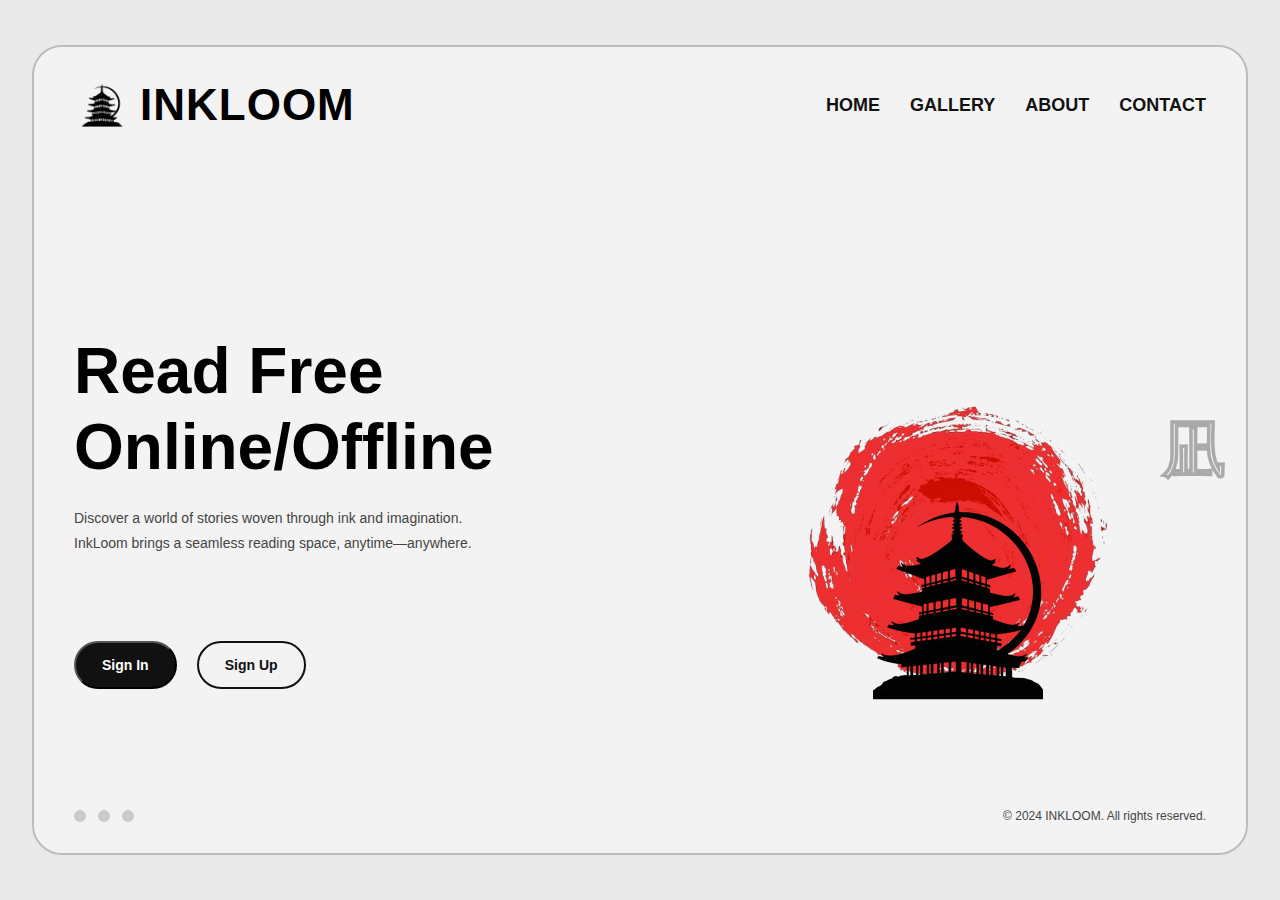
<file: index.html>
<!DOCTYPE html>
<html lang="en">
<head>
  <meta charset="UTF-8" />
  <title>INKLOOM</title>
  <meta name="viewport" content="width=device-width, initial-scale=1.0" />
    
  <link rel="icon" href="assets/japanese-temple.png" />
  <link rel="stylesheet" href="operatingSystem/index.css" />
  <link rel="stylesheet" href="operatingSystem/popupOverlay.css" />

  <script type="text/javascript" src="operatingSystem/popupOverlay.js" defer></script>

</head>
<body>

  <div class="container">

    <!-- HEADER -->
    <header>
      <div class="logo">
        <div class="logo-box"></div>
        INKLOOM
      </div>

      <nav>
        <a href="#">HOME</a>
        <a href="#">GALLERY</a>
        <a href="#">ABOUT</a>
        <a href="#">CONTACT</a>
      </nav>
    </header>

    <!-- HERO -->
    <section class="hero">

      <div class="hero-text">
        <h1>
          
          Read Free<br>
          Online/Offline
        </h1>

        <p>
          Discover a world of stories woven through ink and imagination. <br>
          InkLoom brings a seamless reading space, anytime—anywhere.
        </p>

        <div class="buttons"> 
          <button type="button" class="signinBtn" onclick="openSigninPopup()">Sign In</button>
          <button type="button" class="signupBtn" onclick="openSignupPopup()">Sign Up</button>
        </div>
      </div>

      <div class="hero-visual">
        <div class="sun"></div>
        <div class="shrine"></div>
      </div>

    </section>

    <div class="side-text">凪</div>

    <!-- FOOTER -->
    <footer>
      <div class="dots">
        <div class="dot a"></div>
        <div class="dot b"></div>
        <div class="dot c"></div>
      </div>

      <div class="footer-text">
        © 2024 INKLOOM. All rights reserved.
      </div>
    </footer>

    <!-- SIGN IN POPUP TOGGLE -->   
    <div class="popupSigninOverlay" id="popupSigninOverlay">
      <div class="signinBox">
        <h2>SIGN IN</h2><br>
        <input type="email" placeholder="Email" required>
        <input type="password" placeholder="Password" required>
        <button class="submitBtn" onclick="submitSignIn()">Sign In</button><br><br>
        <p>Don't have an account? <a href="">Sign Up</a></p>
      </div>
    </div>

    <!-- SIGN UP POPUP TOGGLE -->   
    <div class="popupSignupOverlay" id="popupSignupOverlay">
      <div class="signupBox">
        <h2>SIGN UP</h2><br>
        <input type="email" placeholder="Email" required>
        <input type="password" placeholder="Password" required>
        <button class="submitBtn" onclick="submitSignUp()">Sign Up</button><br><br>
        <p>Already have an account? <a href="">Sign In</a></p>
      </div>
    </div>

  </div>

</body>
</html>
</file>
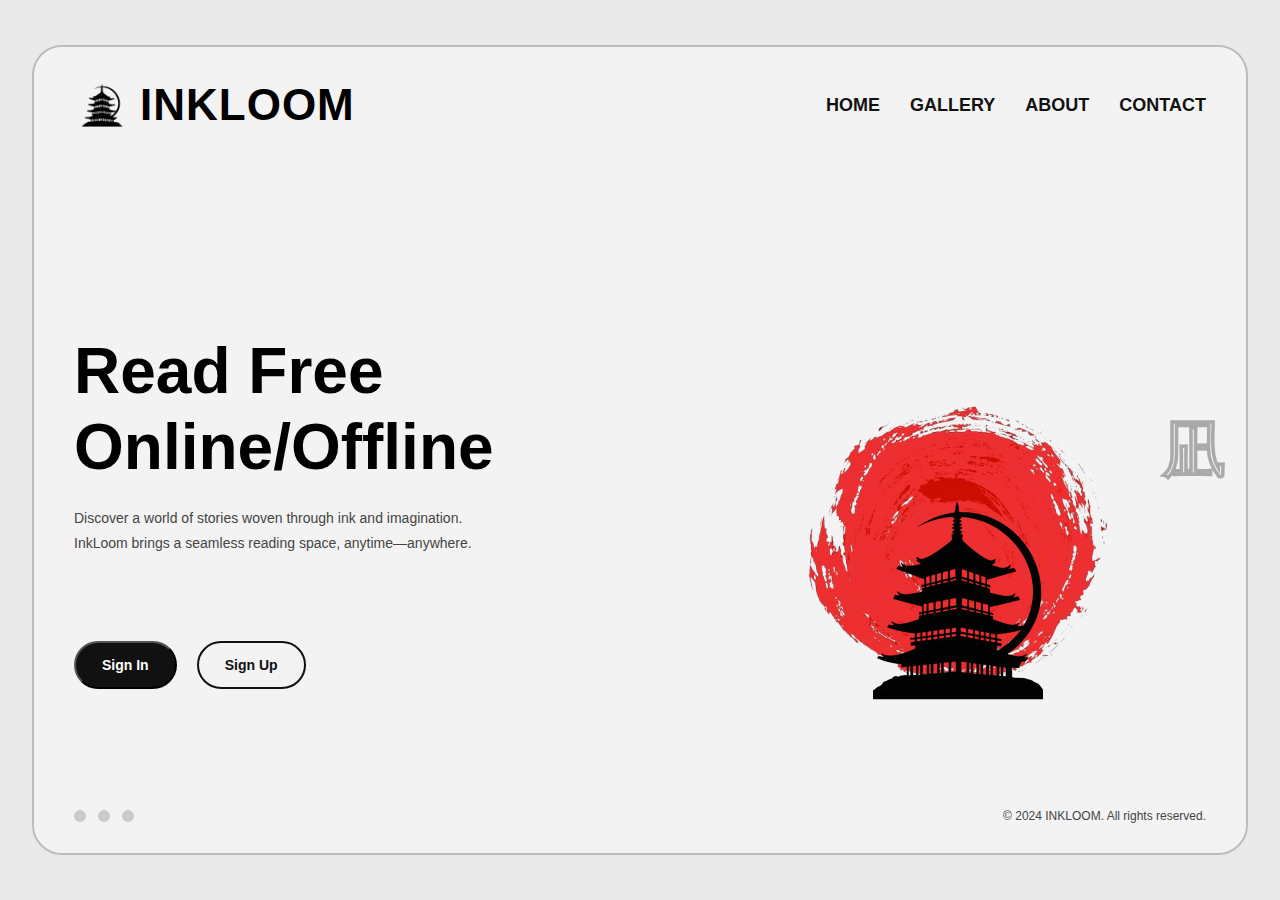
<file: operatingSystem/index.html>
<!DOCTYPE html>
<html lang="en">
<head>
  <meta charset="UTF-8" />
  <title>INKLOOM</title>
  <meta name="viewport" content="width=device-width, initial-scale=1.0" />
    
  <link rel="icon" href="assets/japanese-temple.png" />
  <link rel="stylesheet" href="index.css" />
  <link rel="stylesheet" href="popupOverlay.css" />

  <script type="text/javascript" src="popupOverlay.js" defer></script>

</head>
<body>

  <div class="container">

    <!-- HEADER -->
    <header>
      <div class="logo">
        <div class="logo-box"></div>
        INKLOOM
      </div>

      <nav>
        <a href="#">HOME</a>
        <a href="#">GALLERY</a>
        <a href="#">ABOUT</a>
        <a href="#">CONTACT</a>
      </nav>
    </header>

    <!-- HERO -->
    <section class="hero">

      <div class="hero-text">
        <h1>
          
          Read Free<br>
          Online/Offline
        </h1>

        <p>
          Discover a world of stories woven through ink and imagination. <br>
          InkLoom brings a seamless reading space, anytime—anywhere.
        </p>

        <div class="buttons"> 
          <button type="button" class="signinBtn" onclick="openSigninPopup()">Sign In</button>
          <button type="button" class="signupBtn" onclick="openSignupPopup()">Sign Up</button>
        </div>
      </div>

      <div class="hero-visual">
        <div class="sun"></div>
        <div class="shrine"></div>
      </div>

    </section>

    <div class="side-text">凪</div>

    <!-- FOOTER -->
    <footer>
      <div class="dots">
        <div class="dot a"></div>
        <div class="dot b"></div>
        <div class="dot c"></div>
      </div>

      <div class="footer-text">
        © 2024 INKLOOM. All rights reserved.
      </div>
    </footer>

    <!-- SIGN IN POPUP TOGGLE -->   
    <div class="popupSigninOverlay" id="popupSigninOverlay">
      <div class="signinBox">
        <h2>SIGN IN</h2><br>
        <input type="email" placeholder="Email" required>
        <input type="password" placeholder="Password" required>
        <button class="submitBtn" onclick="submitSignIn()">Sign In</button><br><br>
        <p>Don't have an account? <a href="">Sign Up</a></p>
      </div>
    </div>

    <!-- SIGN UP POPUP TOGGLE -->   
    <div class="popupSignupOverlay" id="popupSignupOverlay">
      <div class="signupBox">
        <h2>SIGN UP</h2><br>
        <input type="email" placeholder="Email" required>
        <input type="password" placeholder="Password" required>
        <button class="submitBtn" onclick="submitSignUp()">Sign Up</button><br><br>
        <p>Already have an account? <a href="">Sign In</a></p>
      </div>
    </div>

  </div>

</body>
</html>
</file>
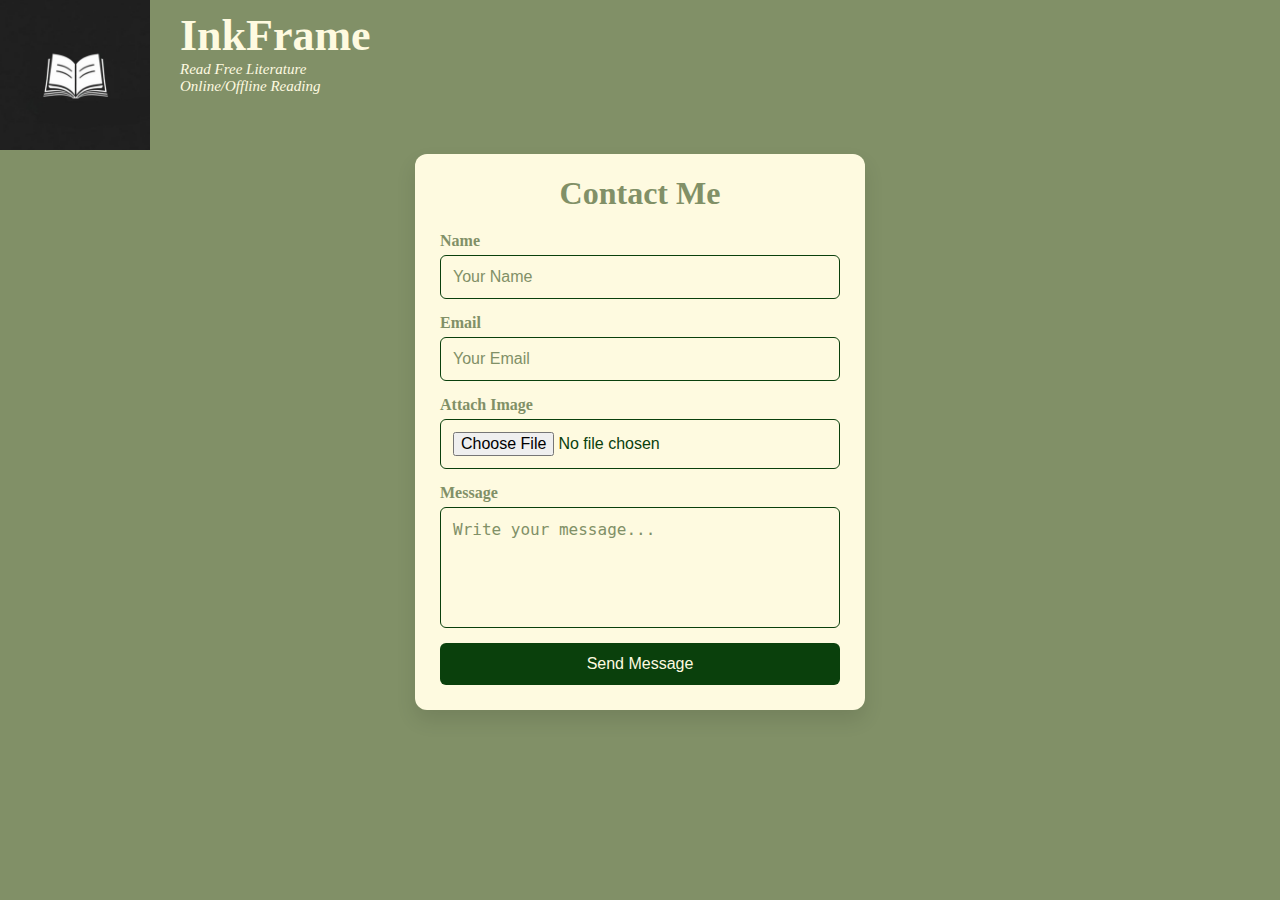
<file: contact.html>
<!DOCTYPE html>
<html lang="en">
<head>
    <meta charset="UTF-8">
    <meta name="viewport" content="width=device-width, initial-scale=1.0">
    <title>Contact</title>
    <link rel="stylesheet" href="css/contact.css">
    <link rel="stylesheet" href="css/colorpalette.css">
</head>
<body>

    <table class="header-table">
        <tr>
            <!-- Image spans multiple rows -->
            <td rowspan="2" class="logo-cell">
                <a href="index.html">
                    <img src="images/InkFrame_Logo.png" alt="InkFrame Logo" class="logo">
                </a>
            </td>

            <!-- First row content -->
            <td class="title-cell">
                <h1><a href="index.html">InkFrame</a></h1>
                <p class="tagline">Read Free Literature</p>
                <p class="sub-tagline">Online/Offline Reading</p>
            </td>

            <!-- Spacer cells for layout -->
            <td class="spacer"></td>
        </tr>
    </table>





    <div class="contact-container">
        <h1>Contact Me</h1>
        <form action="mailto:henzlher.143@gmail.com" method="post" enctype="text/plain">
            <label for="name">Name</label>
            <input type="text" id="name" name="name" placeholder="Your Name" required>

            <label for="email">Email</label>
            <input type="email" id="email" name="email" placeholder="Your Email" required>

            <label for="file">Attach Image</label>
            <input type="file" id="file" name="file" placeholder="Send files here..." required>

            <label for="message">Message</label>
            <textarea id="message" name="message" placeholder="Write your message..." rows="5" required></textarea>

            <button type="submit">Send Message</button>
        </form>
    </div>
</body>
</html>
</file>
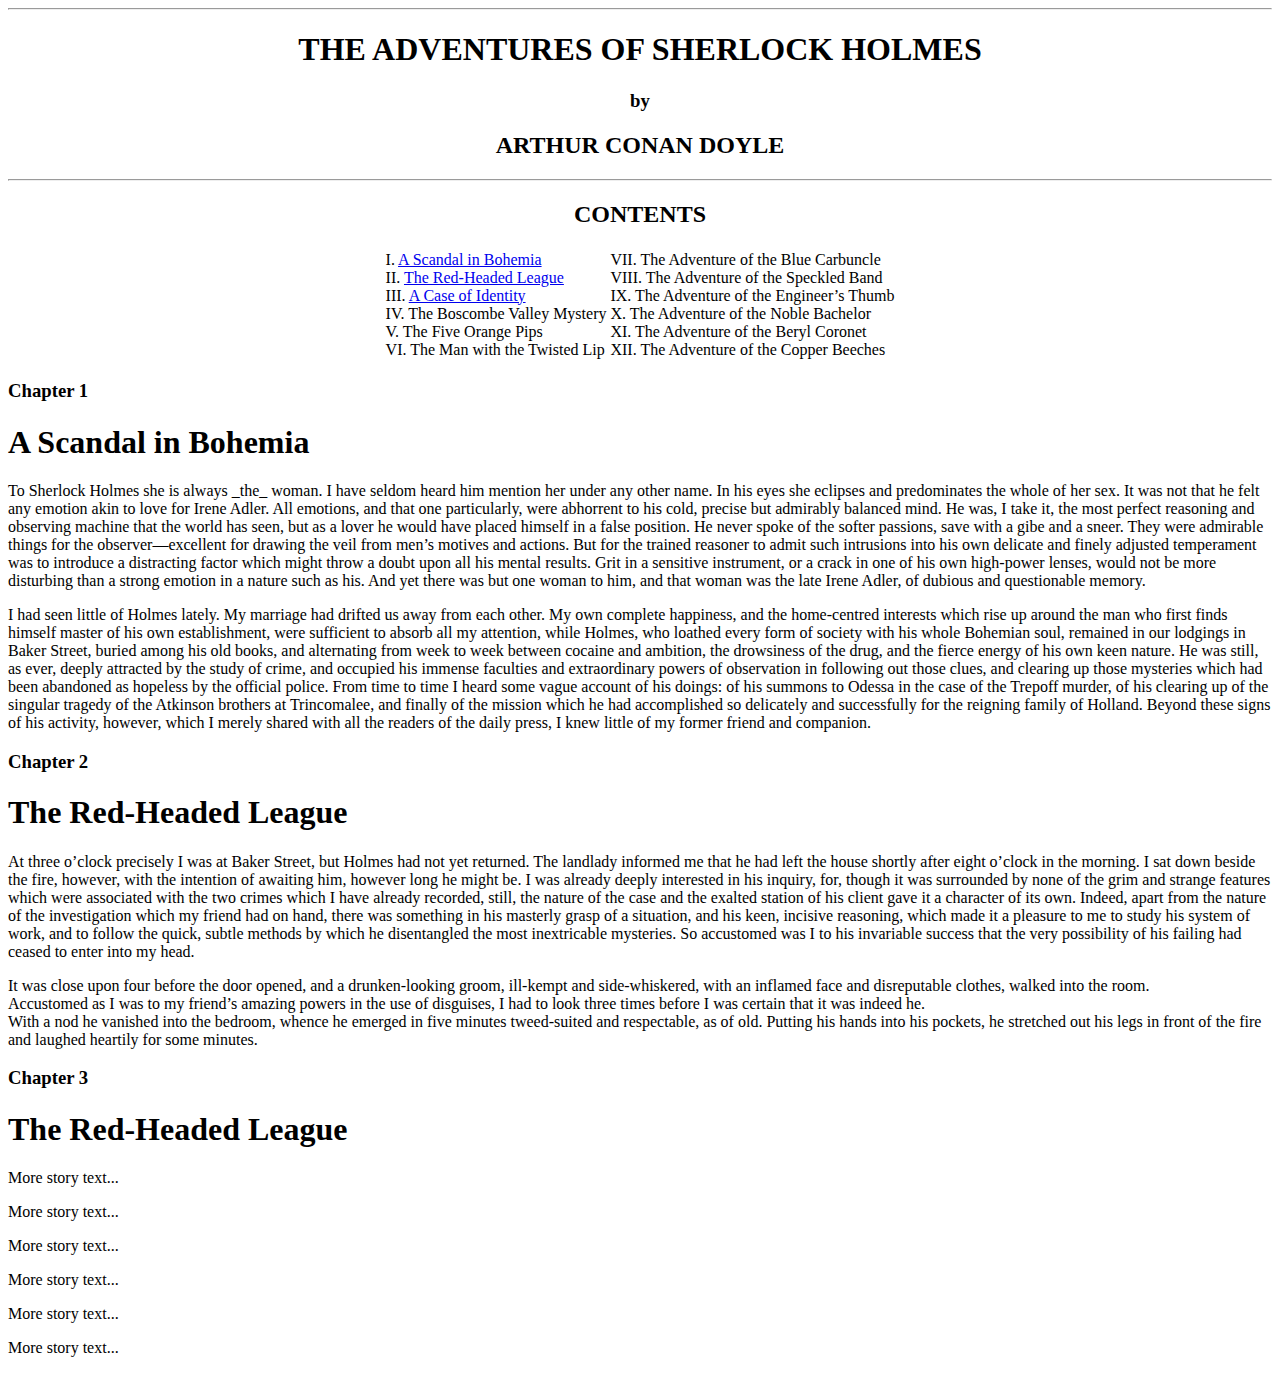
<file: library.html>
<!DOCTYPE html>
<html lang="en">
  <head>
    <meta charset="UTF-8" />
    <meta name="viewport" content="width=device-width, initial-scale=1.0" />
    <title>InkFrames</title>
  </head>
  <body>
    
  </body>
</html>

<html>
  <body>
    <!-- HEADER -->
    <center>
      <div>
        <hr />
        <div>
          <h1>THE ADVENTURES OF SHERLOCK HOLMES</h1>
          <h3>by</h3>
          <h2>ARTHUR CONAN DOYLE</h2>
        </div>
        <hr />
      </div>
    </center>

    <!-- LEFT COLUMN CONTENTS (no styling, just HTML) -->
    <center>
      <h2>CONTENTS</h2>

      <table>
        <tr>
          <td>
            I. <a href="#chap01">A Scandal in Bohemia</a><br />
            II. <a href="#chap02">The Red-Headed League</a><br />
            III. <a href="#chap03">A Case of Identity</a><br />
            IV. The Boscombe Valley Mystery<br />
            V. The Five Orange Pips<br />
            VI. The Man with the Twisted Lip<br />
          </td>

          <td>
            VII. The Adventure of the Blue Carbuncle<br />
            VIII. The Adventure of the Speckled Band<br />
            IX. The Adventure of the Engineer’s Thumb<br />
            X. The Adventure of the Noble Bachelor<br />
            XI. The Adventure of the Beryl Coronet<br />
            XII. The Adventure of the Copper Beeches<br />
          </td>
        </tr>
      </table>
    </center>

    <!-- CHAPTER 1 -->
    <div id="chap01">
      <h3>Chapter 1</h3>
      <h1>A Scandal in Bohemia</h1>

      <p>
        To Sherlock Holmes she is always _the_ woman. I have seldom heard him
        mention her under any other name. In his eyes she eclipses and
        predominates the whole of her sex. It was not that he felt any emotion
        akin to love for Irene Adler. All emotions, and that one particularly,
        were abhorrent to his cold, precise but admirably balanced mind. He was,
        I take it, the most perfect reasoning and observing machine that the
        world has seen, but as a lover he would have placed himself in a false
        position. He never spoke of the softer passions, save with a gibe and a
        sneer. They were admirable things for the observer—excellent for drawing
        the veil from men’s motives and actions. But for the trained reasoner to
        admit such intrusions into his own delicate and finely adjusted
        temperament was to introduce a distracting factor which might throw a
        doubt upon all his mental results. Grit in a sensitive instrument, or a
        crack in one of his own high-power lenses, would not be more disturbing
        than a strong emotion in a nature such as his. And yet there was but one
        woman to him, and that woman was the late Irene Adler, of dubious and
        questionable memory.
      </p>

      <p>
        I had seen little of Holmes lately. My marriage had drifted us away from
        each other. My own complete happiness, and the home-centred interests
        which rise up around the man who first finds himself master of his own
        establishment, were sufficient to absorb all my attention, while Holmes,
        who loathed every form of society with his whole Bohemian soul, remained
        in our lodgings in Baker Street, buried among his old books, and
        alternating from week to week between cocaine and ambition, the
        drowsiness of the drug, and the fierce energy of his own keen nature. He
        was still, as ever, deeply attracted by the study of crime, and occupied
        his immense faculties and extraordinary powers of observation in
        following out those clues, and clearing up those mysteries which had
        been abandoned as hopeless by the official police. From time to time I
        heard some vague account of his doings: of his summons to Odessa in the
        case of the Trepoff murder, of his clearing up of the singular tragedy
        of the Atkinson brothers at Trincomalee, and finally of the mission
        which he had accomplished so delicately and successfully for the
        reigning family of Holland. Beyond these signs of his activity, however,
        which I merely shared with all the readers of the daily press, I knew
        little of my former friend and companion.
      </p>
    </div>

    <!-- CHAPTER 2 -->
    <div id="chap02">
      <h3>Chapter 2</h3>
      <h1>The Red-Headed League</h1>

      <p>
        At three o’clock precisely I was at Baker Street, but Holmes had not yet
        returned. The landlady informed me that he had left the house shortly
        after eight o’clock in the morning. I sat down beside the fire, however,
        with the intention of awaiting him, however long he might be. I was
        already deeply interested in his inquiry, for, though it was surrounded
        by none of the grim and strange features which were associated with the
        two crimes which I have already recorded, still, the nature of the case
        and the exalted station of his client gave it a character of its own.
        Indeed, apart from the nature of the investigation which my friend had
        on hand, there was something in his masterly grasp of a situation, and
        his keen, incisive reasoning, which made it a pleasure to me to study
        his system of work, and to follow the quick, subtle methods by which he
        disentangled the most inextricable mysteries. So accustomed was I to his
        invariable success that the very possibility of his failing had ceased
        to enter into my head.
      </p>
      <p>
        It was close upon four before the door opened, and a drunken-looking
        groom, ill-kempt and side-whiskered, with an inflamed face and
        disreputable clothes, walked into the room. <br />
        Accustomed as I was to my friend’s amazing powers in the use of
        disguises, I had to look three times before I was certain that it was
        indeed he.<br />
        With a nod he vanished into the bedroom, whence he emerged in five
        minutes tweed-suited and respectable, as of old. Putting his hands into
        his pockets, he stretched out his legs in front of the fire and laughed
        heartily for some minutes.
      </p>
    </div>

    <!-- CHAPTER 3 -->
    <div id="chap03">
      <h3>Chapter 3</h3>
      <h1>The Red-Headed League</h1>

      <p>More story text...</p>
      <p>More story text...</p>
      <p>More story text...</p>
      <p>More story text...</p>
      <p>More story text...</p>
      <p>More story text...</p>
    </div>
  </body>
</html>
</file>
<file: operatingSystem/index.css>
* {
    margin: 0;
    padding: 0;
    box-sizing: border-box;
    font-family: "Arial", sans-serif;
}

body {
    background: #e9e9e9;
    display: flex;
    justify-content: center;
    align-items: center;
    min-height: 100vh;
}

/* MAIN CONTAINER */
.container {
    width: 95%;
    max-width: 1400px;
    height: 90vh;
    background: #f3f3f3;
    border-radius: 30px;
    border: 2px solid #bdbdbd;
    padding: 30px 40px;
    display: flex;
    flex-direction: column;
    position: relative;
    overflow: hidden;
}

/* HEADER */
header {
    display: flex;
    justify-content: space-between;
    align-items: center;
}

.logo {
    font-weight: bold;
    font-size: 44px;
    letter-spacing: 1px;
    display: flex;
    align-items: center;
    gap: 10px;
}

.logo-box {
    width: 56px;
    height: 56px;
    background: url('../images/japanese-temple.png');
    background-size: cover;
    border-radius: 6px;
}

nav {
    display: flex;
    align-items: center;
    gap: 30px;
}

nav a {
    text-decoration: none;
    color: #111;
    font-weight: 600;
    font-size: 18px;
    cursor: pointer;
    transition: color 0.3s ease, transform 0.3s ease, font-size 0.3s ease;
}

nav a:hover {
    color: red;
    transform: translateY(-2px);
    font-size: 20px;
}


.order-btn {
    padding: 10px 22px;
    background: #111;
    color: #fff;
    border-radius: 30px;
    font-size: 14px;
    font-weight: bold;
}

/* HERO SECTION */
.hero {
    flex: 1;
    display: grid;
    grid-template-columns: 1.2fr 1fr;
    align-items: center;
    padding-top: 40px;
    gap: 40px;
}

.hero-text h1 {
    font-size: clamp(36px, 5vw, 64px);
    font-weight: 800;
    line-height: 1.2;
    margin-bottom: 20px;
}

.hero-text p {
    max-width: 500px;
    font-size: 14px;
    line-height: 1.8;
    color: #444;
    margin-bottom: 35px;
}

.buttons {
    display: flex;
    position: relative;
    top: 50px;
    gap: 20px;
}

.signinBtn {
  background: #111;
  color: #fff;
  padding: 14px 26px;
  border-radius: 30px;
  font-weight: bold;
  font-size: 14px;
  cursor: pointer;
  transition: 
    transform 0.25s ease,
    box-shadow 0.25s ease,
    background 0.25s ease;
}

.signinBtn:hover {
  background: #000;
  transform: translateY(-3px);
  box-shadow: 0 10px 25px rgba(0, 0, 0, 0.35);
}

.signupBtn {
    background: transparent;
    color: #111;
    padding: 14px 26px;
    border-radius: 30px;
    border: 2px solid #111;
    font-weight: bold;
    font-size: 14px;
    cursor: pointer;
    transition: 
    transform 0.25s ease,
    box-shadow 0.25s ease,
    background 0.25s ease;
}

.signupBtn:hover {
  transform: translateY(-3px);
  box-shadow: 0 10px 25px rgba(0, 0, 0, 0.35);
}



/* RIGHT SIDE VISUAL (PLACEHOLDERS) */
.hero-visual {
    position: relative;
    height: 100%;
    display: flex;
    justify-content: center;
    align-items: center;
}

.sun {
    position: absolute;
    bottom: 80px;
    width: 350px;
    height: 350px;
    background: url('../images/red-sun.png');
    background-size: cover;
}

.shrine {
    position: absolute;
    bottom: 80px;
    width: 170px;
    height: 220px;
    background-image: url('../images/japanese-temple.png');
    background-position: 50%;
}

/* JAPANESE TEXT PLACEHOLDER */
.side-text {
    position: absolute;
    right: 20px;
    top: 50%;
    transform: translateY(-50%);
    font-size: 64px;
    font-weight: 800;
    color: transparent;
    -webkit-text-stroke: 1.5px #aaa;
}

/* FOOTER */
footer {
    display: flex;
    justify-content: space-between;
    align-items: center;
    padding-top: 10px;
}

.dots {
    display: flex;
    gap: 12px;
}

.dot.a, .dot.b, .dot.c {
    width: 12px;
    height: 12px;
    border-radius: 50%;
    background: #ccc;
}

.footer-text {
    font-size: 12px;
    color: #444;
}

/* RESPONSIVE */
@media (max-width: 900px) {
    .hero {
    grid-template-columns: 1fr;
    text-align: center;
    }

    .buttons {
    justify-content: center;
    }

    .side-text {
    display: none;
    }
}
</file>
<file: operatingSystem/popupOverlay.css>
/* POPUP BOX OVERLAY */
.signinBox {
    width: 350px;
    
    border: #000 1px solid;
    border-radius: 12px;    
    position: absolute;
    top: 50%; /* center vertically */
    left: 50%; /* center horizontally */
    transform: translate(-50%, -50%);
    text-align: center;
    padding: 30px 30px;
    box-shadow: 0 5px 15px rgba(0,0,0,0.3);
    z-index: 1000;
}

/* Inputs inside popup */
.signinBox input[type="email"],
.signinBox input[type="password"] {
    width: 85%;
    padding: 10px;
    margin: 10px 0;
    border-radius: 6px;
    border: 1px solid #ccc;
    font-size: 16px;
}

/* Sign-in texts */
.signinBox h2 {
    margin-bottom: 5px;
    font-size: 30px;
    color: white;
}
.signinBox p {
    font-size: 14px;
    color: white;
    margin-bottom: 15px;
}
.signinBox a {
    color: white;
    font-size: 14px;
    text-decoration: none;
}

/* Sign-in button */
.signinBox button {
    width: 85%;
    padding: 10px;
    margin-top: 20px;
    border: none;
    border-radius: 6px;
    background: #000;
    color: #fff;
    font-size: 16px;
    cursor: pointer;
    transition: background 0.3s;
}

.signinBox button:hover {
    background: #333;
}

/* Close button (top-right corner) */
.signinBox .closeBtn {
    position: absolute;
    top: 10px;
    right: 15px;
    font-size: 20px;
    font-weight: bold;
    color: white;
    cursor: pointer;
}

/* Popup background overlay */
.popupSigninOverlay {
    display: none; /* hidden by default */
    position: fixed;
    top: 0;
    left: 0;
    width: 100%;
    height: 100%;
    background: rgba(0, 0, 0, 0.5); /* semi-transparent dark */
    z-index: 999; /* above other elements */
}

/* POPUP BOX OVERLAY */
.signupBox {
    width: 350px;
    
    border: #000 1px solid;
    border-radius: 12px;    
    position: absolute;
    top: 50%; /* center vertically */
    left: 50%; /* center horizontally */
    transform: translate(-50%, -50%);
    text-align: center;
    padding: 30px 30px;
    box-shadow: 0 5px 15px rgba(0,0,0,0.3);
    z-index: 1000;
}

/* Inputs inside popup */
.signupBox input[type="email"],
.signupBox input[type="password"] {
    width: 85%;
    padding: 10px;
    margin: 10px 0;
    border-radius: 6px;
    border: 1px solid #ccc;
    font-size: 16px;
}

/* Sign-in texts */
.signupBox h2 {
    margin-bottom: 5px;
    font-size: 30px;
    color: white;
}
.signupBox p {
    font-size: 14px;
    color: white;
    margin-bottom: 15px;
}
.signupBox a {
    color: white;
    font-size: 14px;
    text-decoration: none;
}


/* Sign-up button */
.signupBox button {
    width: 85%;
    padding: 10px;
    margin-top: 20px;
    border: none;
    border-radius: 6px;
    background: #000;
    color: #fff;
    font-size: 16px;
    cursor: pointer;
    transition: background 0.3s;
}

.signupBox button:hover {
    background: #333;
}

/* Close button (top-right corner) */
.signupBox .closeBtn {
    position: absolute;
    top: 10px;
    right: 15px;
    font-size: 20px;
    font-weight: bold;
    color: white;
    cursor: pointer;
}

/* Popup background overlay */
.popupSignupOverlay {
    display: none; /* hidden by default */
    position: fixed;
    top: 0;
    left: 0;
    width: 100%;
    height: 100%;
    background: rgba(0, 0, 0, 0.5); /* semi-transparent dark */
    z-index: 999; /* above other elements */
}
</file>
<file: css/contact.css>
body {
    display: flex;
    flex-direction: column; /* stack header and contact vertically */
    justify-content: center;
    align-items: center;    /* center horizontally */
    margin: 0px;
    padding: 0px 0px 20px 0px;
    background: var(--medium-green); /* body background */
}

/* HEADER-------------------------------------------------------------------------------------------------------- */

table {
    border-collapse: separate;
    border-spacing: 60px 0; /* Horizontal spacing between columns */
}

th {
    font-size: 28px;
    font-weight: 600;
    color: var(--soft-cream); /* headings */
    padding: 10px 20px;
    transition: color 0.3s, transform 0.3s;
}

th a {
    text-decoration: none;
    color: var(--soft-cream);
    transition: color 0.3s;
}

th:hover {
    color: var(--medium-green); /* hover links */
    cursor: pointer;
    transform: scale(1.1);
}

th a:hover {
    color: var(--medium-green);
}

.header-table {
    width: 100%;
    border-collapse: collapse;
    table-layout: fixed;
}

.logo-cell {
    padding: 0;
    width: 160px;
    vertical-align: middle;
}

.logo {
    width: 150px;
    height: 150px;
}

.title-cell {
    padding: 0px;
    text-align: start;
    vertical-align: top;
}

.title-cell h1 {
    text-align: left;
    font-size: 44px;
    margin: 10px 0px 0px 20px;
    color: var(--soft-cream);
}

.tagline, .sub-tagline {
    width: 180px;
    margin: 0px 20px;
    font-size: 15px;
    font-style: italic;
    color: var(--soft-cream);
}

.nav-cell {
    padding: 0px;
    text-align: right;
    vertical-align: top;
}

.title-cell h1 a {
    text-decoration: none;
    color: var(--soft-cream);
    transition: color 0.3s;
}

.title-cell h1 a:hover {
    color: var(--dark-green);
}

.spacer {
    width: 50px; /* Adjust spacing between columns */
}

/* CONTAINER-------------------------------------------------------------------------------------------------------- */

.contact-container {    
    background: var(--soft-cream); /* form background */
    padding: 0px 25px 25px 25px;
    border-radius: 12px;
    box-shadow: 0 10px 20px rgba(0,0,0,0.1);
    width: 400px;
}

h1 {
    text-align: center;
    margin-bottom: 20px;
    color: var(--medium-green); /* headings */
}

form {
    display: flex;
    flex-direction: column;
}

input, textarea {
    margin-bottom: 15px;
    padding: 12px;
    border-radius: 6px;
    border: 1px solid var(--dark-green); /* input border */
    font-size: 16px;
    resize: none;
    color: var(--dark-green);
    background-color: var(--soft-cream);
}

input::placeholder, textarea::placeholder {
    color: var(--medium-green);
}

input:focus, textarea:focus {
    outline: none;
    border-color: var(--medium-green); /* focus */
    box-shadow: 0 0 5px rgba(129, 144, 103, 0.5);
}

button {
    padding: 12px;
    border-radius: 6px;
    border: none;
    background-color: var(--dark-green); /* button */
    color: var(--soft-cream); /* button text */
    font-size: 16px;
    cursor: pointer;
    transition: 0.3s;
}

button:hover {
    background-color: var(--medium-green); /* button hover */
}

label {
    margin-bottom: 5px;
    font-weight: bold;
    color: var(--medium-green); /* labels */
}

.header-table {
    width: 100%;
    border-collapse: collapse;
    table-layout: fixed;
}
</file>
<file: css/colorpalette.css>
:root {
    --dark-green: #0A400C;
    --medium-green: #819067;
    --light-green: #B1AB86;
    --soft-cream: #FEFAE0;
}
</file>
